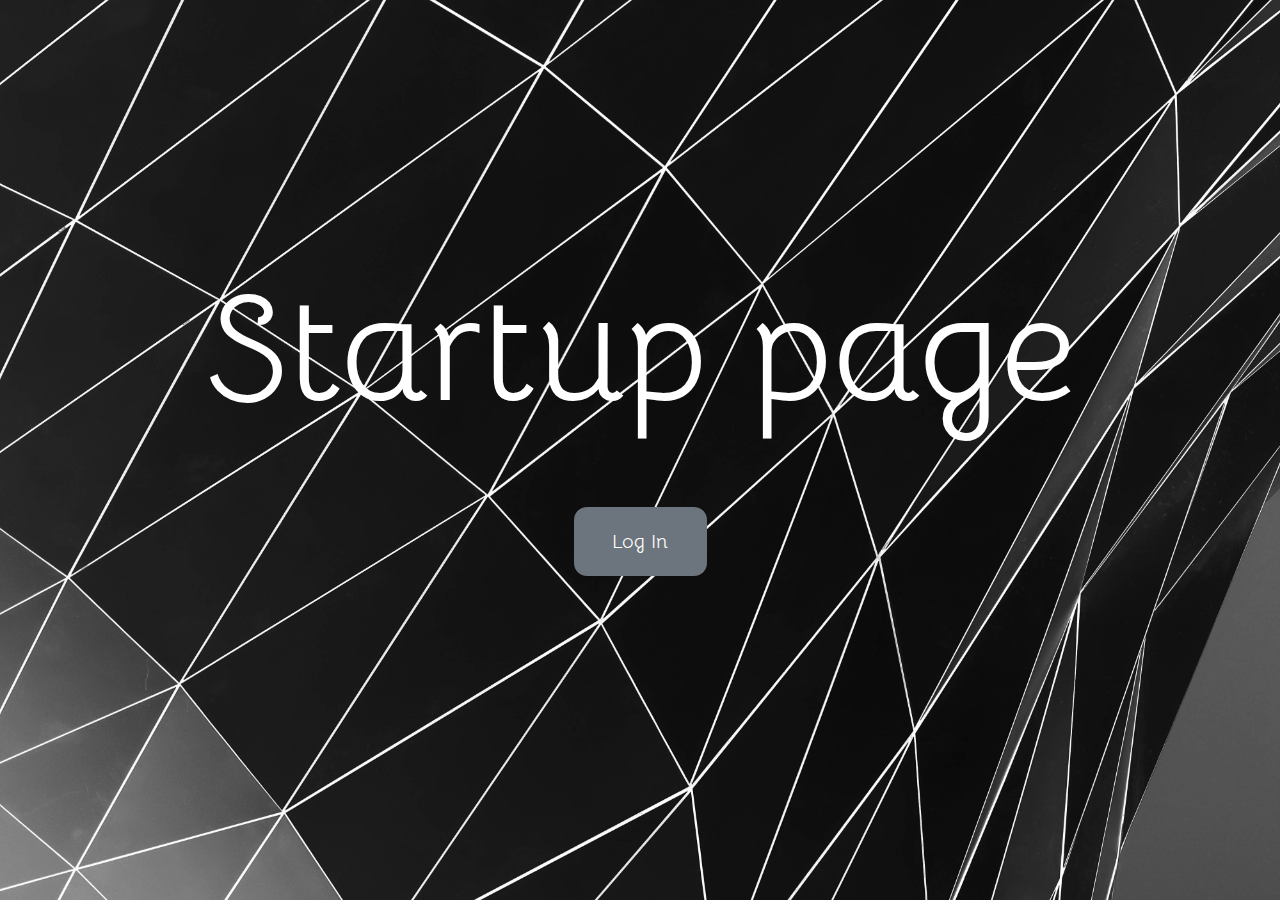
<file: index.html>
<!DOCTYPE html>
<html lang="en" dir="ltr">
  <head>
    <meta charset="utf-8">
    <title>Startup</title>
    <meta name="viewport" content="width=device-width, initial-scale=1, shrink-to-fit=no">
    <link rel="stylesheet" href="https://stackpath.bootstrapcdn.com/bootstrap/4.4.1/css/bootstrap.min.css" integrity="sha384-Vkoo8x4CGsO3+Hhxv8T/Q5PaXtkKtu6ug5TOeNV6gBiFeWPGFN9MuhOf23Q9Ifjh" crossorigin="anonymous">
    <link rel="stylesheet" href="style.css">
    <link href="https://fonts.googleapis.com/css?family=Bellota&display=swap" rel="stylesheet">
  </head>
  <body>
    <h1>Startup page</h1><br>
    <a href="login.html"><button type="button" class="btn btn-secondary">Log In</button></a>

    <script src="https://code.jquery.com/jquery-3.4.1.slim.min.js" integrity="sha384-J6qa4849blE2+poT4WnyKhv5vZF5SrPo0iEjwBvKU7imGFAV0wwj1yYfoRSJoZ+n" crossorigin="anonymous"></script>
    <script src="https://cdn.jsdelivr.net/npm/popper.js@1.16.0/dist/umd/popper.min.js" integrity="sha384-Q6E9RHvbIyZFJoft+2mJbHaEWldlvI9IOYy5n3zV9zzTtmI3UksdQRVvoxMfooAo" crossorigin="anonymous"></script>
    <script src="https://stackpath.bootstrapcdn.com/bootstrap/4.4.1/js/bootstrap.min.js" integrity="sha384-wfSDF2E50Y2D1uUdj0O3uMBJnjuUD4Ih7YwaYd1iqfktj0Uod8GCExl3Og8ifwB6" crossorigin="anonymous"></script>
  </body>
</html>
</file>
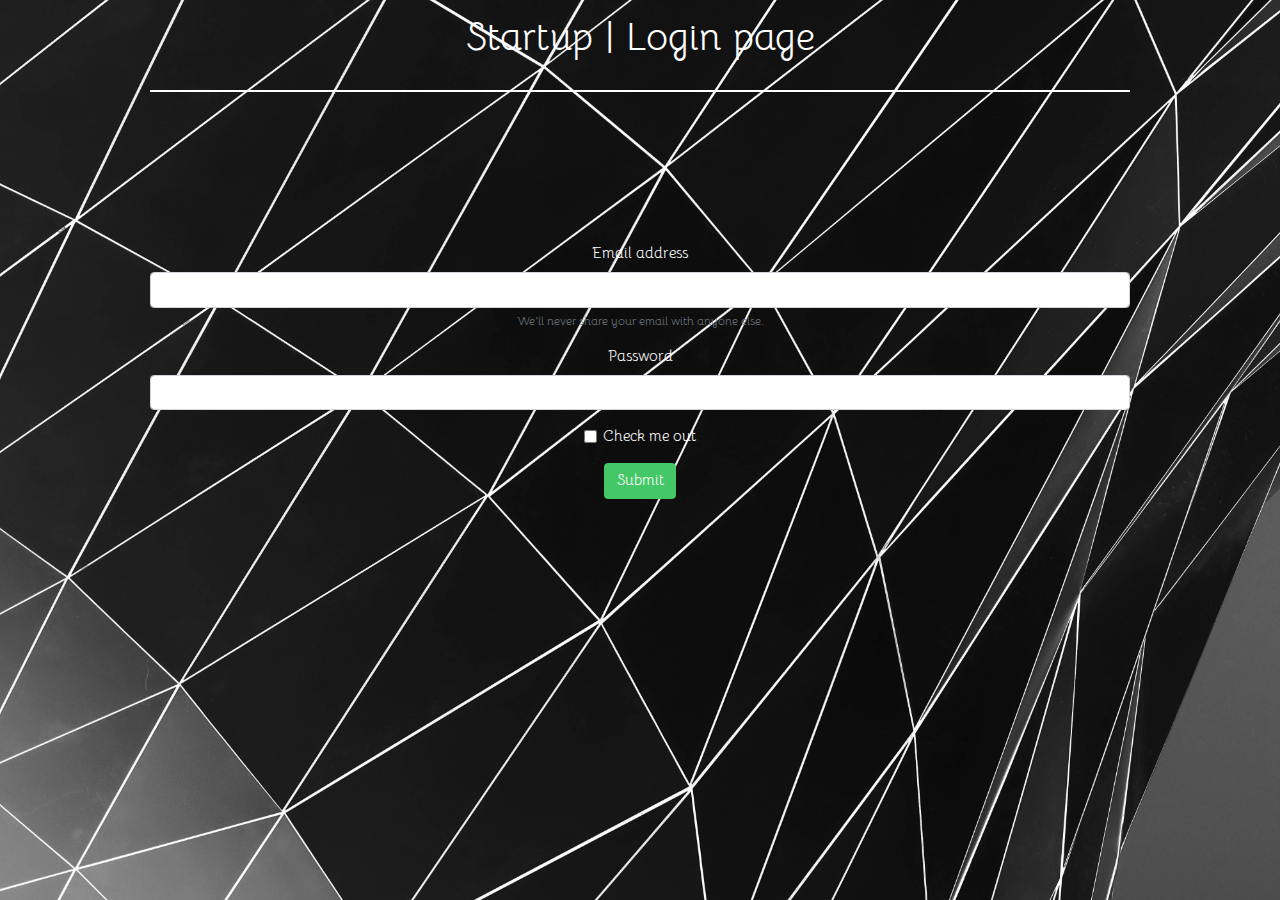
<file: login.html>
<!DOCTYPE html>
<html lang="en" dir="ltr">
  <head>
    <meta charset="utf-8">
    <title>Startup</title>
    <meta name="viewport" content="width=device-width, initial-scale=1, shrink-to-fit=no">
    <link rel="stylesheet" href="https://stackpath.bootstrapcdn.com/bootstrap/4.4.1/css/bootstrap.min.css" integrity="sha384-Vkoo8x4CGsO3+Hhxv8T/Q5PaXtkKtu6ug5TOeNV6gBiFeWPGFN9MuhOf23Q9Ifjh" crossorigin="anonymous">
    <link rel="stylesheet" href="login.css">
    <link href="https://fonts.googleapis.com/css?family=Bellota&display=swap" rel="stylesheet">
  </head>
  <body>
    <h1>Startup | Login page</h1><br>
    <hr>
    <form>
      <div class="form-group">
        <label for="exampleInputEmail1">Email address</label>
        <input type="email" class="form-control" id="exampleInputEmail1" aria-describedby="emailHelp">
        <small id="emailHelp" class="form-text text-muted">We'll never share your email with anyone else.</small>
      </div>
      <div class="form-group">
        <label for="exampleInputPassword1">Password</label>
        <input type="password" class="form-control" id="exampleInputPassword1">
      </div>
      <div class="form-group form-check">
        <input type="checkbox" class="form-check-input" id="exampleCheck1">
        <label class="form-check-label" for="exampleCheck1">Check me out</label>
      </div>
      <button type="submit" class="btn btn-primary">Submit</button>
    </form>


    <script src="https://code.jquery.com/jquery-3.4.1.slim.min.js" integrity="sha384-J6qa4849blE2+poT4WnyKhv5vZF5SrPo0iEjwBvKU7imGFAV0wwj1yYfoRSJoZ+n" crossorigin="anonymous"></script>
    <script src="https://cdn.jsdelivr.net/npm/popper.js@1.16.0/dist/umd/popper.min.js" integrity="sha384-Q6E9RHvbIyZFJoft+2mJbHaEWldlvI9IOYy5n3zV9zzTtmI3UksdQRVvoxMfooAo" crossorigin="anonymous"></script>
    <script src="https://stackpath.bootstrapcdn.com/bootstrap/4.4.1/js/bootstrap.min.js" integrity="sha384-wfSDF2E50Y2D1uUdj0O3uMBJnjuUD4Ih7YwaYd1iqfktj0Uod8GCExl3Og8ifwB6" crossorigin="anonymous"></script>
  </body>
</html>
</file>
<file: style.css>
body,html {
  width: 100%;
  height: 100%;
  background: url(adrien-olichon-AMatL4-XvQg-unsplash.jpg) no-repeat center center fixed;
  background-size: cover;
  font-family: 'Bellota', cursive;
  font-size: 50px;
  text-align: center;
}

h1 {
  padding-top: 250px;
  text-align: center;
  color: white;
}

h1:hover {
  transform: scale(1.2);
  transition: all 3s;
}

.btn-secondary{
  font-size: 20px;
}

.btn-secondary:hover {
  transform: scale(1.2);
  transition: all 3s;
}
</file>
<file: login.css>
body,html {
  width: 100%;
  height: 100%;
  background: url(adrien-olichon-AMatL4-XvQg-unsplash.jpg) no-repeat center center fixed;
  background-size: cover;
  font-family: 'Bellota', cursive;
  font-size: 15px;
  text-align: center;
}

h1 {
  padding-top: 15px;
  text-align: center;
  color: white;
}

hr {
  border-color: white;
  border-width: 2px;
  margin: 0rem 10rem 0rem 10rem;
}

form{
  text-align: center;
  color: white;
  margin: 10rem 10rem 0rem 10rem;
}

.form-control{
  text-align: center;
  font-size: 15px;
  padding-left: 20px;
  padding-right: 50px;
}

.btn-primary{
  background-color: #44c767;
  border-style: ridge;
  border-color: #44c767;
}

.btn-primary:hover{
  transform: scale(1.2);
  transition: all 2s;
}
</file>
